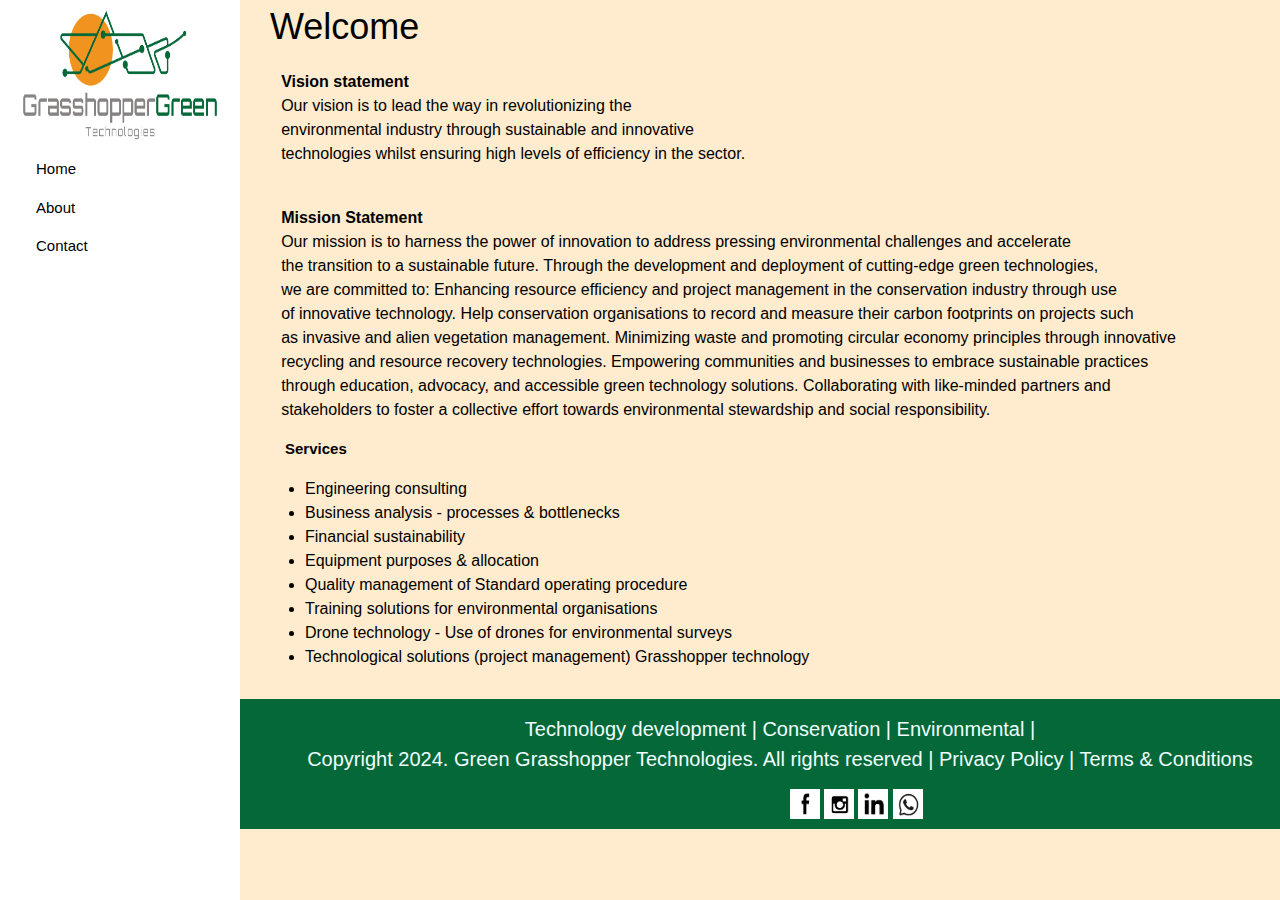
<file: GrassHopper Web App Assessment/index.html>
<!DOCTYPE html>
<html>

<head>
    <title>Home</title>
    <meta charset="utf.8">
    <meta name="viewport" content="width=device-width, initial-scale=1.0">
    <link href="styles.css" rel="stylesheet" type="text/css">
    <link rel="stylesheet" href="wave.css">
    <link rel="stylesheet" href="https://www.w3schools.com/w3css/4/w3.css">
    <!--<link rel="stylesheet" href="w3style.css">-->

</head>

<body>
    <div>

        <!--This is a side navigation bar-->
        <div class="w3-sidebar w3-bar-block" style="width: 240px; margin-inline-start: 0px;">
            <img src="Images/transp_primary.png" class="imgLogo" style="margin-left: 20px;"></img>
            <a href="index.html" class="w3-bar-item w3-button" style="text-align: left; margin-left: 20px;">Home</a>
            <a href="about.html" class="w3-bar-item w3-button" style="text-align: left; margin-left: 20px;">About</a>
            <a href="contacts.html" class="w3-bar-item w3-button" style="text-align: left; margin-left: 20px;">Contact</a>
        </div>

        <!-- <div class="w3-bar-block" style="margin-left: 280px;">
            <a class="active" href="index.html">Home</a>
            <a href="contacts.html">Contact</a>
            <a href="about.html">About</a>
        </div>
        -->

        <!--This is information on the company-->
        <div class="divHome">
            <h1 style="margin-top: 0px;">Welcome</h1>

            <pre class="preHome">
                <b>Vision statement</b>
                Our vision is to lead the way in revolutionizing the 
                environmental industry through sustainable and innovative 
                technologies whilst ensuring high levels of efficiency in the sector.</pre>
            <pre class="preHome"> 
                <b>Mission Statement</b>
                Our mission is to harness the power of innovation to address pressing environmental challenges and accelerate 
                the transition to a sustainable future. Through the development and deployment of cutting-edge green technologies,
                we are committed to: Enhancing resource efficiency and project management in the conservation industry through use 
                of innovative technology. Help conservation organisations to record and measure their carbon footprints on projects such
                as invasive and alien vegetation management. Minimizing waste and promoting circular economy principles through innovative
                recycling and resource recovery technologies. Empowering communities and businesses to embrace sustainable practices
                through education, advocacy, and accessible green technology solutions. Collaborating with like-minded partners and 
                stakeholders to foster a collective effort towards environmental stewardship and social responsibility.</pre>

            <div style="margin-left: 15px;">
                <b>Services</b>
                <ul style="margin-left: -20px; font-size: 16px; font-family:Arial, Helvetica, sans-serif;">
                    <li>Engineering consulting</li>
                    <li>Business analysis - processes & bottlenecks</li>
                    <li>Financial sustainability</li>
                    <li>Equipment purposes & allocation</li>
                    <li>Quality management of Standard operating procedure</li>
                    <li>Training solutions for environmental organisations</li>
                    <li>Drone technology - Use of drones for environmental surveys</li>
                    <li>Technological solutions (project management) Grasshopper technology</li>
                </ul>
            </div>

        </div>

        <!--This is for the footer of the website-->
        <div id=" page-container ">
            <div id="content-wrap ">
                <div class="footBander " style="margin-left: 240px; bottom: -5px;">
                    <footer>
                        <p class="pFoot" style="margin-top: 15px;">
                            Technology development | Conservation | Environmental |
                            <br> Copyright 2024. Green Grasshopper Technologies. All rights reserved | Privacy Policy | Terms & Conditions
                        </p>

                        <div class="divFooter " style="margin-left: 550px;">
                            <a class="active " href="https://web.facebook.com/?_rdc=1&_rdr "><img src="Images/facebook.png " class="img" style="margin-Top: 90px;"></a>
                            <a href="https://www.instagram.com/ "><img src="Images/insta.png " class="img" style="margin-Top: 90px;"></a>
                            <a href="https://www.linkedin.com/company/grasshopper-green-technology/ "><img src="Images/linkedin.png " class="img" style="margin-Top: 90px;"></a>
                            <a href="https://web.whatsapp.com/ "><img src="Images/whatsapp.png " class="img" style="margin-Top: 90px;"></a>
                        </div>
                    </footer>
                </div>
            </div>
        </div>
        <!--
        <div class="divHome ">
            <h2>Highlight</h2>
            <p></p>
        </div>

        <div class="divFooter ">
            <footer>
                <p>Copyright 2024</p>
                <p><a href="mailto:hege@example.com ">hege@example.com</a></p>

                <div class="icon-bar ">
                    <a class="active " href="https://web.facebook.com/?_rdc=1&_rdr ">
                        <i> <img src="Images/faceLogo.jpg " class="img "> </img> </i>
                    </a>
                    <a href="https://www.instagram.com/ ">
                        <i> <img src="Images/instagramLogo.jpg " class="img "> </img> </i>
                    </a>
                    <a href="https://www.linkedin.com/company/grasshopper-green-technology/ ">
                        <i> <img src="Images/linkedin.jpg " class="img "> </img> </i>
                    </a>
                    <a href="https://web.whatsapp.com/ ">
                        <i><img src="Images/whatappLogo.jpg " class="img "> </img></i>
                    </a>
                </div>
            </footer>
        </div>-->

    </div>



    <!--   
        
         <div class="topnav ">
            <a class="active " href="index.html ">Home</a>
            <a href="contacts.html ">Contact</a>
            <a href="about.html ">About</a>
        </div>
        
        <div class="w3-Sidebar w3-black ">
        <a href="# " class="w3-bar-item w3-button ">Home</a>
        <a href="# " class="w3-bar-item w3-button ">Link 1</a>
        <a href="# " class="w3-bar-item w3-button ">Link 2</a>
        <a href="# " class="w3-bar-item w3-button ">Link 3</a>
    </div>
-->

    <!--<div class="grid-container ">
        <div class="grid-item ">1</div>
        <div class="grid-item ">2</div>
        <div class="grid-item ">3</div>
        <div class="grid-item ">4</div>
        <div class="grid-item ">5</div>
        <div class="grid-item ">6</div>
        <div class="grid-item ">7</div>
        <div class="grid-item ">8</div>
        <div class="grid-item ">9</div>
    </div>
-->
    <!--
    <h2>Welcome</h2>
    <p>Welcome message</p>

    <h2>Services at Grasshopper</h2>
    <p>Services</p>

    <h2>Key Highlights</h2>
    <p>Key Highlights</p>

    <footer>
        <p>Copyright 2024</p>
        <p><a href="mailto:hege@example.com ">hege@example.com</a></p>

        <div class="icon-bar ">
            <a class="active " href="https://web.facebook.com/?_rdc=1&_rdr ">
                <i> <img src="Images/faceLogo.jpg " class="img "> </img> </i>
            </a>
            <a href="https://www.instagram.com/ ">
                <i> <img src="Images/instagramLogo.jpg " class="img "> </img> </i>
            </a>
            <a href="https://www.linkedin.com/company/grasshopper-green-technology/ ">
                <i> <img src="Images/linkedin.jpg " class="img "> </img> </i>
            </a>
            <a href="https://web.whatsapp.com/ ">
                <i><img src="Images/whatappLogo.jpg " class="img "> </img></i>
            </a>
        </div>
    </footer>
    -->

</body>

</html>
</file>
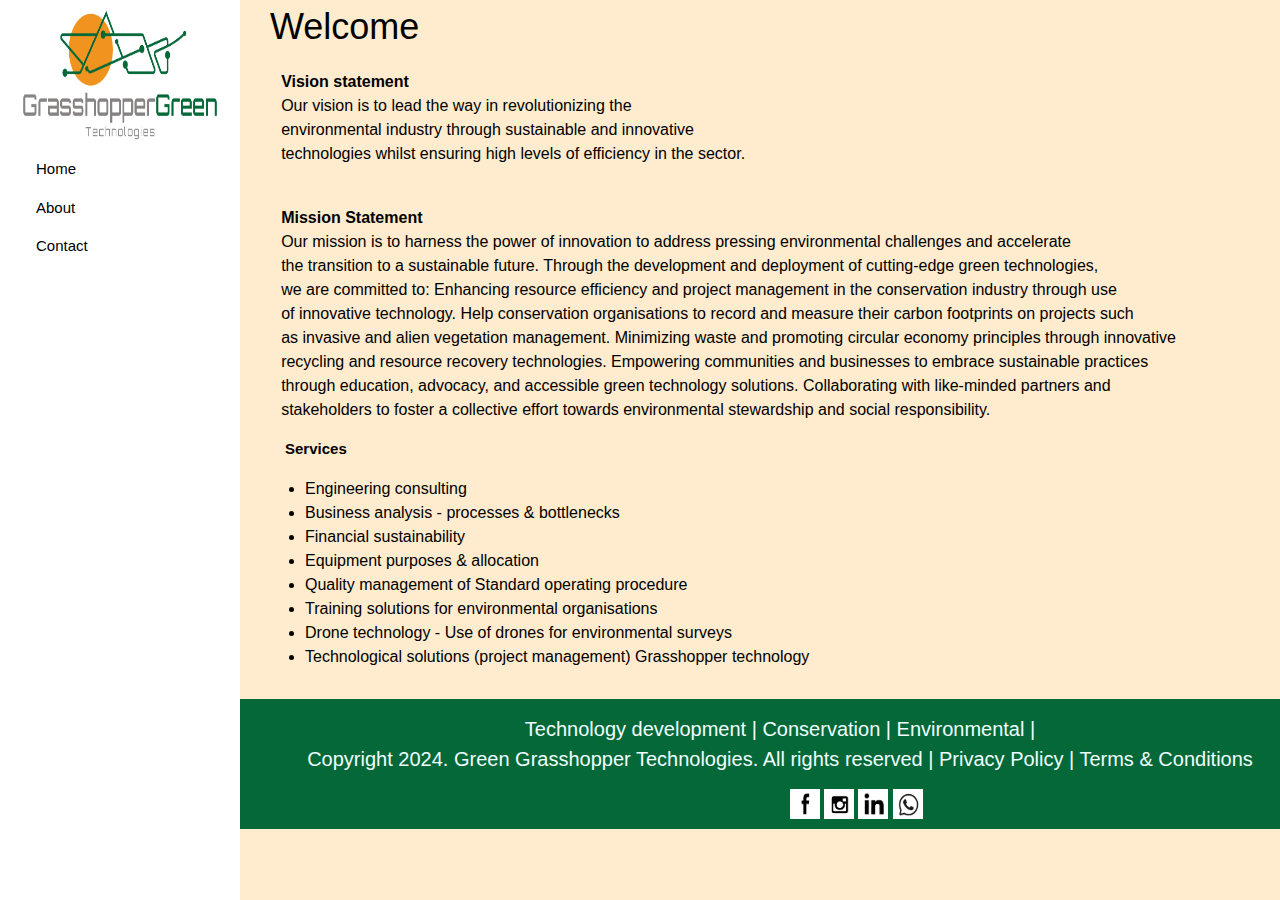
<file: GrassHopper Web App/index.html>
<!DOCTYPE html>
<html>

<head>
    <title>Home</title>
    <meta charset="utf.8">
    <meta name="viewport" content="width=device-width, initial-scale=1.0">
    <link href="styles.css" rel="stylesheet" type="text/css">
    <link rel="stylesheet" href="wave.css">
    <link rel="stylesheet" href="https://www.w3schools.com/w3css/4/w3.css">
    <!--<link rel="stylesheet" href="w3style.css">-->

</head>

<body>
    <div>

        <!--This is a side navigation bar-->
        <div class="w3-sidebar w3-bar-block" style="width: 240px; margin-inline-start: 0px;">
            <img src="Images/transp_primary.png" class="imgLogo" style="margin-left: 20px;"></img>
            <a href="index.html" class="w3-bar-item w3-button" style="text-align: left; margin-left: 20px;">Home</a>
            <a href="about.html" class="w3-bar-item w3-button" style="text-align: left; margin-left: 20px;">About</a>
            <a href="contacts.html" class="w3-bar-item w3-button" style="text-align: left; margin-left: 20px;">Contact</a>
        </div>

        <!--This is information on the company-->
        <div class="divHome">
            <h1 style="margin-top: 0px;">Welcome</h1>

            <pre class="preHome">
                <b>Vision statement</b>
                Our vision is to lead the way in revolutionizing the 
                environmental industry through sustainable and innovative 
                technologies whilst ensuring high levels of efficiency in the sector.</pre>
            <pre class="preHome"> 
                <b>Mission Statement</b>
                Our mission is to harness the power of innovation to address pressing environmental challenges and accelerate 
                the transition to a sustainable future. Through the development and deployment of cutting-edge green technologies,
                we are committed to: Enhancing resource efficiency and project management in the conservation industry through use 
                of innovative technology. Help conservation organisations to record and measure their carbon footprints on projects such
                as invasive and alien vegetation management. Minimizing waste and promoting circular economy principles through innovative
                recycling and resource recovery technologies. Empowering communities and businesses to embrace sustainable practices
                through education, advocacy, and accessible green technology solutions. Collaborating with like-minded partners and 
                stakeholders to foster a collective effort towards environmental stewardship and social responsibility.</pre>

            <div style="margin-left: 15px;">
                <b>Services</b>
                <ul style="margin-left: -20px; font-size: 16px; font-family:Arial, Helvetica, sans-serif;">
                    <li>Engineering consulting</li>
                    <li>Business analysis - processes & bottlenecks</li>
                    <li>Financial sustainability</li>
                    <li>Equipment purposes & allocation</li>
                    <li>Quality management of Standard operating procedure</li>
                    <li>Training solutions for environmental organisations</li>
                    <li>Drone technology - Use of drones for environmental surveys</li>
                    <li>Technological solutions (project management) Grasshopper technology</li>
                </ul>
            </div>

        </div>

        <!--This is for the footer of the website-->
        <div id=" page-container ">
            <div id="content-wrap ">
                <div class="footBander " style="margin-left: 240px; bottom: -5px;">
                    <footer>
                        <p class="pFoot" style="margin-top: 15px;">
                            Technology development | Conservation | Environmental |
                            <br> Copyright 2024. Green Grasshopper Technologies. All rights reserved | Privacy Policy | Terms & Conditions
                        </p>

                        <div class="divFooter " style="margin-left: 550px;">
                            <a class="active " href="https://web.facebook.com/?_rdc=1&_rdr "><img src="Images/facebook.png " class="img" style="margin-Top: 90px;"></a>
                            <a href="https://www.instagram.com/ "><img src="Images/insta.png " class="img" style="margin-Top: 90px;"></a>
                            <a href="https://www.linkedin.com/company/grasshopper-green-technology/ "><img src="Images/linkedin.png " class="img" style="margin-Top: 90px;"></a>
                            <a href="https://web.whatsapp.com/ "><img src="Images/whatsapp.png " class="img" style="margin-Top: 90px;"></a>
                        </div>
                    </footer>
                </div>
            </div>
        </div>
    </div>
</body>

</html>
</file>
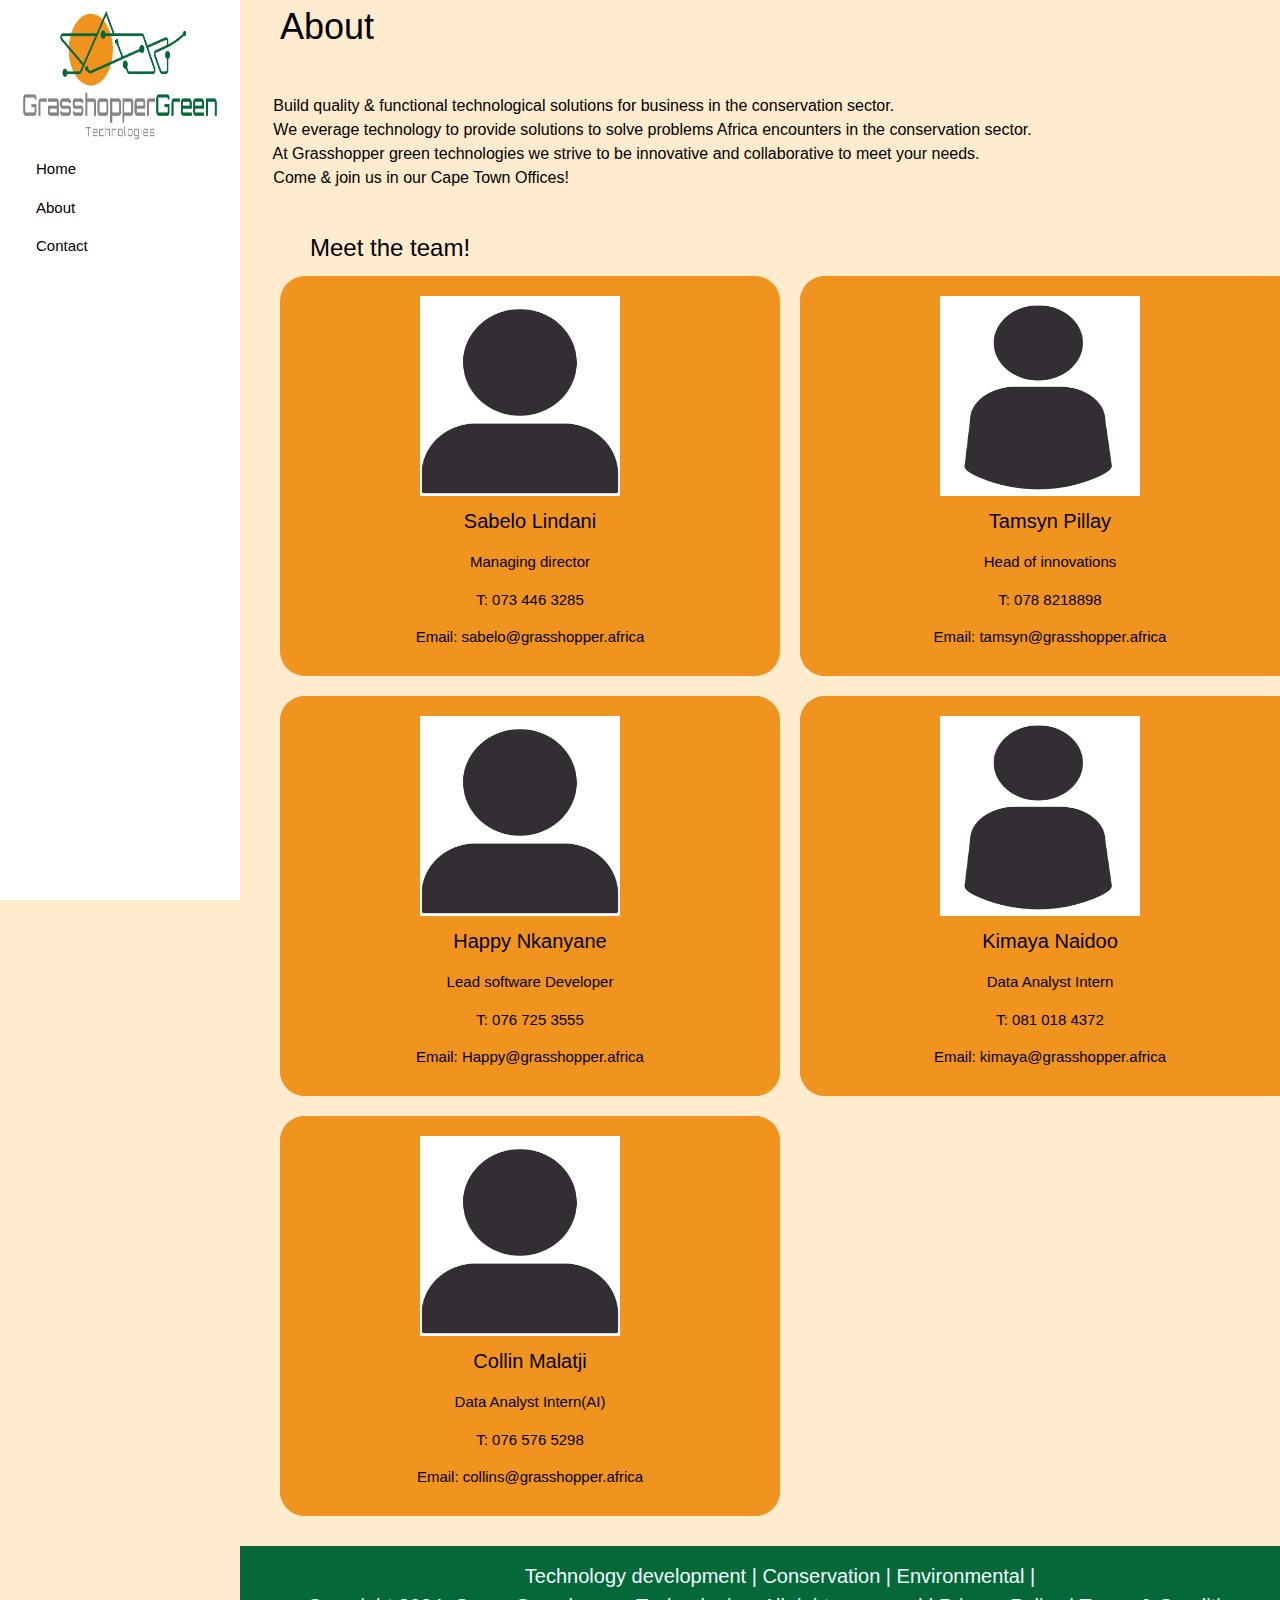
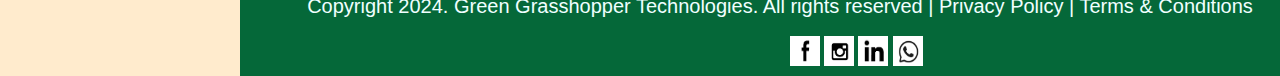
<file: GrassHopper Web App Assessment/about.html>
<!DOCTYPE html>
<html>

<head>
    <title>About</title>
    <meta charset="utf.8">
    <meta name="viewport" content="width=device-width, initial-scale=1.0">
    <link href="styles.css" rel="stylesheet" type="text/css">
    <link rel="stylesheet" href="wave.css">
    <link rel="stylesheet" href="https://www.w3schools.com/w3css/4/w3.css">
</head>

<body>
    <!--
    <div class="topnav">
        <a class="active" href="index.html">Home</a>
        <a href="contacts.html">Contact</a>
        <a href="about.html">About</a>
    </div>
    -->
    <!--This is a side navigation bar-->
    <div class="w3-sidebar w3-bar-block" style="width: 240px; margin-inline-start: 0px;">
        <img src="Images/transp_primary.png" class="imgLogo" style="margin-left: 20px;"></img>
        <a href="index.html" class="w3-bar-item w3-button" style="text-align: left; margin-left: 20px;">Home</a>
        <a href="about.html" class="w3-bar-item w3-button" style="text-align: left; margin-left: 20px;">About</a>
        <a href="contacts.html" class="w3-bar-item w3-button" style="text-align: left; margin-left: 20px;">Contact</a>
    </div>

    <div style="margin-inline-start: 280px;">
        <h1 style="margin-top: 0px; margin-right: 300px;">About</h1>
        <pre class="preHome" style="font-size: 16px;">             
            Build quality & functional technological solutions for business in the conservation sector.          
            We everage technology to provide solutions to solve problems Africa encounters in the conservation sector.
            At Grasshopper green technologies we strive to be innovative and collaborative to meet your needs.
            Come & join us in our Cape Town Offices!
        </pre>

        <h3 style="margin-left: 30px;">Meet the team!</h3>

        <div class="grid-container">
            <div class="divGridTeamMember">
                <img src="Images/male.png" class="imgTeam"></img>
                <h4 class="h4Team ">Sabelo Lindani</h4>
                <p class="pTeamBio">Managing director</p>
                <p class="pTeamBio"> T: 073 446 3285 </p>
                <p class="pTeamBio">Email: sabelo@grasshopper.africa </p>
            </div>

            <div class="divGridTeamMember">
                <div class="divGridTeamMember">
                    <img src="Images/female.png" class="imgTeam"></img>
                    <h4 class="h4Team ">Tamsyn Pillay</h4>
                    <p class="pTeamBio">Head of innovations</p>
                    <p class="pTeamBio"> T: 078 8218898 </p>
                    <p class="pTeamBio">Email: tamsyn@grasshopper.africa</p>
                </div>
            </div>

            <div class="divGridTeamMember">
                <div class="divGridTeamMember">
                    <img src="Images/male.png" class="imgTeam"></img>
                    <h4 class="h4Team ">Happy Nkanyane</h4>
                    <p class="pTeamBio">Lead software Developer</p>
                    <p class="pTeamBio"> T: 076 725 3555 </p>
                    <p class="pTeamBio">Email: Happy@grasshopper.africa </p>
                </div>
            </div>

            <div class="divGridTeamMember">
                <div class="divGridTeamMember">
                    <img src="Images/female.png" class="imgTeam"></img>
                    <h4 class="h4Team ">Kimaya Naidoo</h4>
                    <p class="pTeamBio">Data Analyst Intern</p>
                    <p class="pTeamBio"> T: 081 018 4372 </p>
                    <p class="pTeamBio">Email: kimaya@grasshopper.africa </p>
                </div>
            </div>

            <div class="divGridTeamMember">
                <div class="divGridTeamMember">
                    <img src="Images/male.png" class="imgTeam"></img>
                    <h4 class="h4Team ">Collin Malatji</h4>
                    <p class="pTeamBio">Data Analyst Intern(AI)</p>
                    <p class="pTeamBio"> T: 076 576 5298</p>
                    <p class="pTeamBio">Email: collins@grasshopper.africa </p>
                </div>
            </div>
        </div>


        <!--<div class="container text-center">
            <div class="row align-items-center">
                <div class="col-md-4 mx-auto">
                    1 of three columns
                </div>
                <div class="col-md-8 mx-auto">
                    2 of three columns
                </div>
                <div class="col-md-12 mx-auto">
                    3 of three columns
                </div>
            </div>
        </div>-->


        <!--<h3>Team memeber 1</h3>
        <p>Team bio 1</p>
        <div class="row">
            <div class="column" style="background-color:#aaa;">
                <h2>Column 1</h2>
                <p>Some text..</p>
            </div>
            <div class="column" style="background-color:#bbb;">
                <h2>Column 2</h2>
                <p>Some text..</p>
            </div>
        </div>

        <div class="row">
            <div class="column" style="background-color:#ccc;">
                <h2>Column 3</h2>
                <p>Some text..</p>
            </div>
            <div class="column" style="background-color:#ddd;">
                <h2>Column 4</h2>
                <p>Some text..</p>
            </div>
        </div>

        <h3>Team memeber 2</h3>
        <p>Team bio 2</p>

        <h3>Team memeber 3</h3>
        <p>Team bio 3</p>
    -->

    </div>


    <!--This is for the footer of the website-->
    <div id=" page-container ">
        <div id="content-wrap ">
            <div class="footBander " style="margin-left: 240px; ">
                <footer>
                    <p class="pFoot" style="margin-top: 15px;">
                        Technology development | Conservation | Environmental |
                        <br> Copyright 2024. Green Grasshopper Technologies. All rights reserved | Privacy Policy | Terms & Conditions
                    </p>

                    <div class="divFooter " style="margin-left: 550px;">
                        <a class="active " href="https://web.facebook.com/?_rdc=1&_rdr "><img src="Images/facebook.png " class="img" style="margin-Top: 90px;"></a>
                        <a href="https://www.instagram.com/ "><img src="Images/insta.png " class="img" style="margin-Top: 90px;"></a>
                        <a href="https://www.linkedin.com/company/grasshopper-green-technology/ "><img src="Images/linkedin.png " class="img" style="margin-Top: 90px;"></a>
                        <a href="https://web.whatsapp.com/ "><img src="Images/whatsapp.png " class="img" style="margin-Top: 90px;"></a>
                    </div>
                </footer>
            </div>
        </div>
    </div>

</body>

</html>
</file>
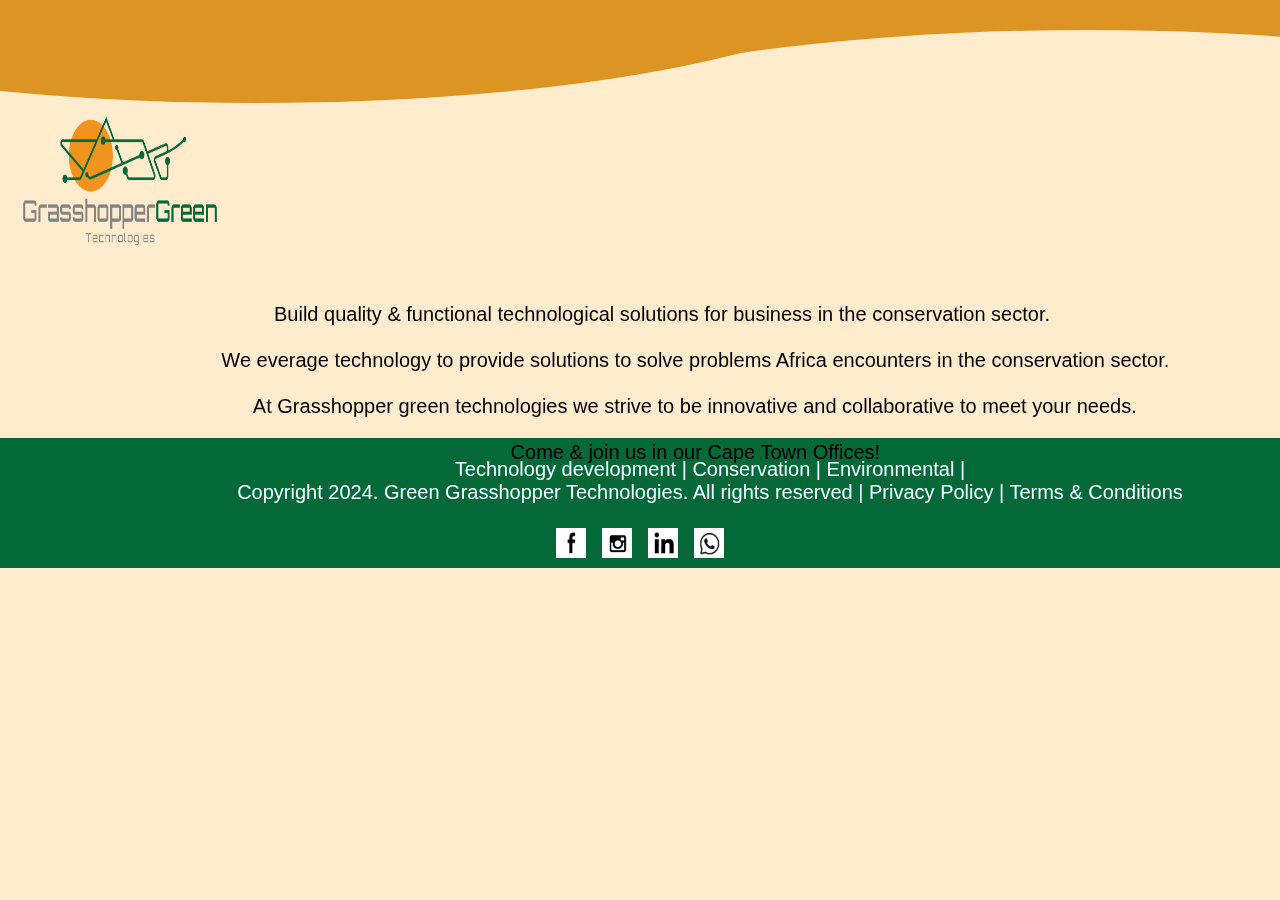
<file: GrassHopper Web App Assessment/launch.html>
<!DOCTYPE html>
<html>

<head>
    <title>Grasshopper Green Technologies</title>
    <meta charset="utf.8">
    <meta name="viewport" content="width=device-width, initial-scale=1.0">
    <link rel="stylesheet" href="wave.css">
    <link rel="stylesheet" href="styles.css">
</head>

<body class="bodyLaunch">
    <div id="waves"></div>
    <br><br>
    <img src="Images/transp_primary.png" class="imgLogo" style="margin-left: 20px;" onclick=" window.open('index.html');">
    <a class="active " href="index.html "></a>
    </img>

    <!--https://stackoverflow.com/questions/3139811/how-to-link-an-image-and-target-a-new-window-->

    <div class="main ">
        <pre class="parapre">             
            Build quality & functional technological solutions for business in the conservation sector.            
            
            We everage technology to provide solutions to solve problems Africa encounters in the conservation sector.
            
            At Grasshopper green technologies we strive to be innovative and collaborative to meet your needs.
            
            Come & join us in our Cape Town Offices!
        </pre>
        <br>
        <br>

        <div id="page-container ">
            <div id="content-wrap ">
                <div class="footBander ">
                    <footer>
                        <p class="pFoot" style="margin-left: 70px;">
                            Technology development | Conservation | Environmental |
                            <br> Copyright 2024. Green Grasshopper Technologies. All rights reserved | Privacy Policy | Terms & Conditions
                        </p>
                        <div class="divFooter">
                            <a class="active " href="https://web.facebook.com/?_rdc=1&_rdr "><img src="Images/facebook.png " class="img " style="margin-Top: 90px;"></a>
                            <a href="https://www.instagram.com/ "><img src="Images/insta.png" class="img " style="margin-Top: 90px;"></a>
                            <a href="https://www.linkedin.com/company/grasshopper-green-technology/ "><img src="Images/linkedin.png " style="margin-Top: 90px;" class="img "></a>
                            <a href="https://web.whatsapp.com/ "><img src="Images/whatsapp.png " class="img " style="margin-Top: 90px;"></a>
                        </div>
                    </footer>
                </div>
            </div>
        </div>
    </div>



</body>

</html>
<!--https://www.tutorialspoint.com/how-to-create-wave-image-for-a-background-using-html-and-css-->
</file>
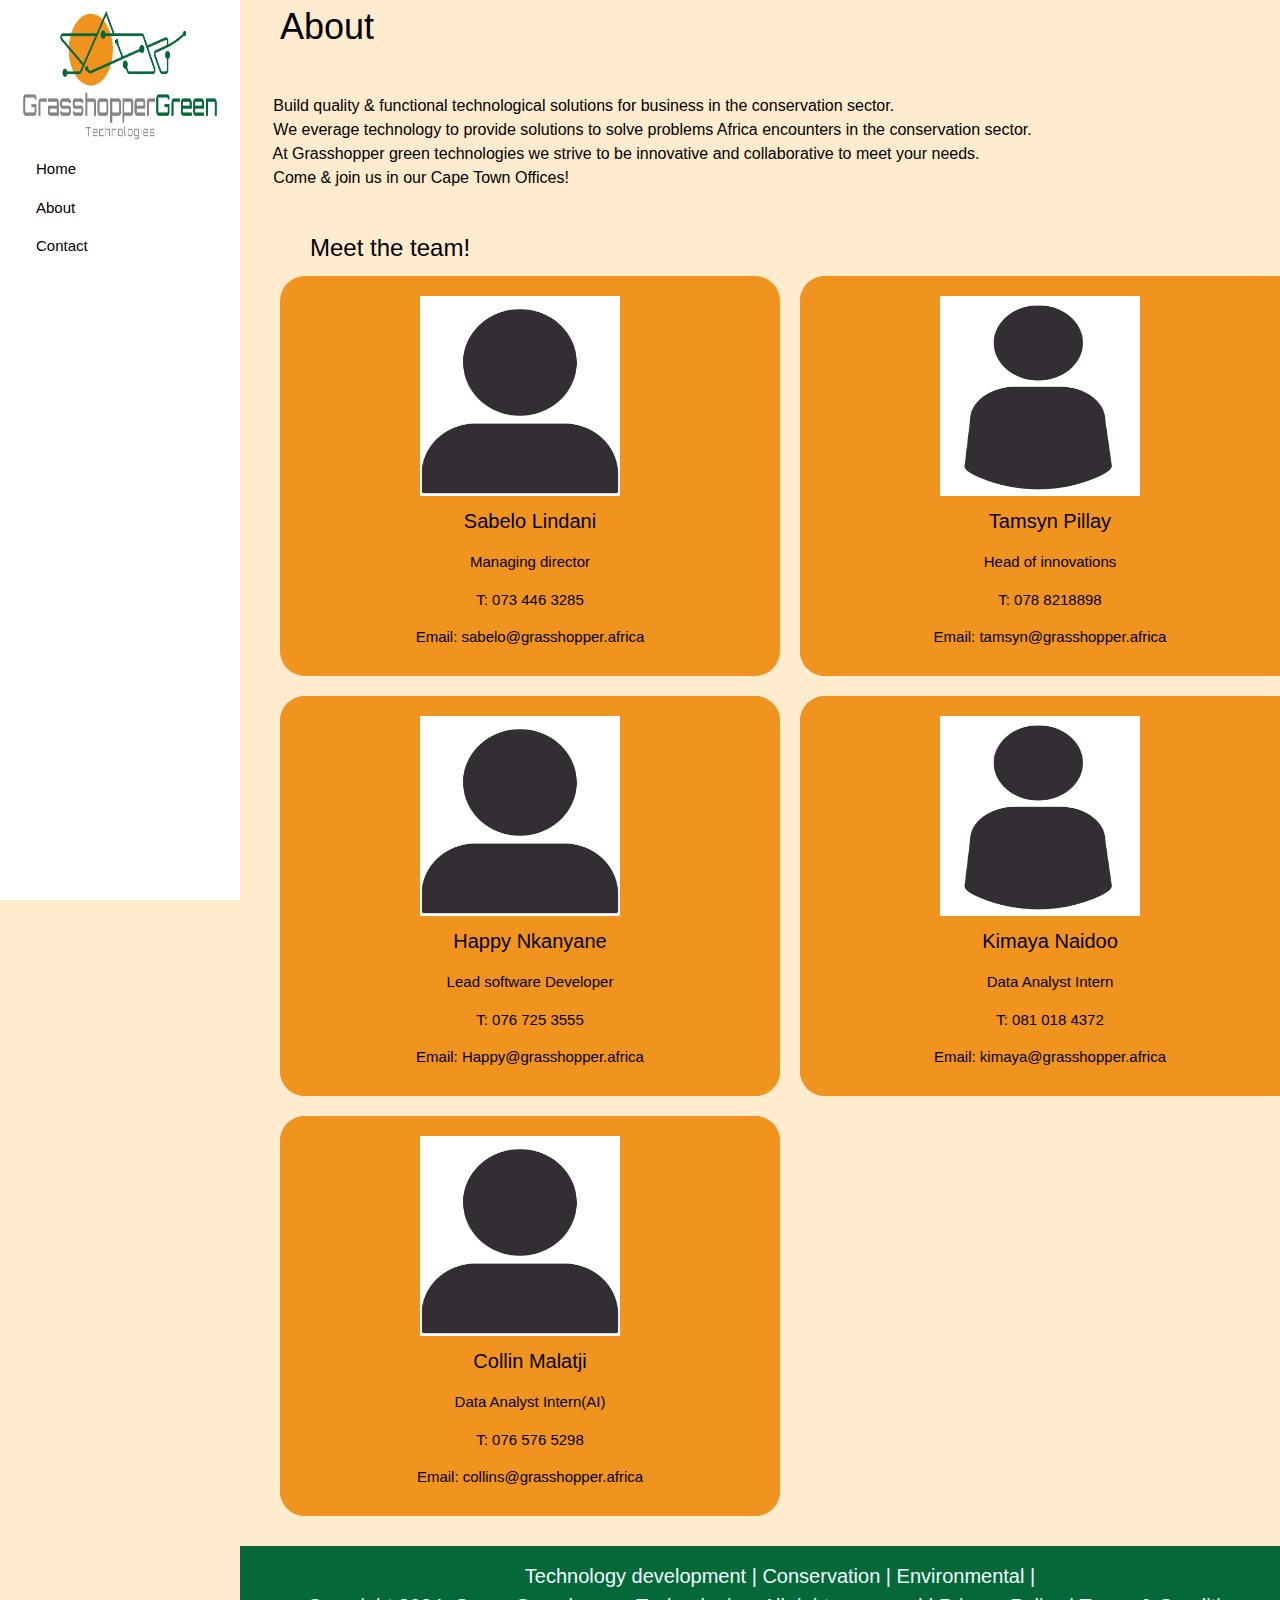
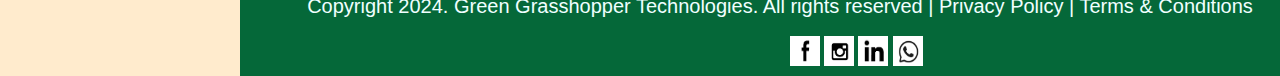
<file: GrassHopper Web App/about.html>
<!DOCTYPE html>
<html>

<head>
    <title>About</title>
    <meta charset="utf.8">
    <meta name="viewport" content="width=device-width, initial-scale=1.0">
    <link href="styles.css" rel="stylesheet" type="text/css">
    <link rel="stylesheet" href="wave.css">
    <link rel="stylesheet" href="https://www.w3schools.com/w3css/4/w3.css">
</head>

<body>
    <!--This is a side navigation bar-->
    <div class="w3-sidebar w3-bar-block" style="width: 240px; margin-inline-start: 0px;">
        <img src="Images/transp_primary.png" class="imgLogo" style="margin-left: 20px;"></img>
        <a href="index.html" class="w3-bar-item w3-button" style="text-align: left; margin-left: 20px;">Home</a>
        <a href="about.html" class="w3-bar-item w3-button" style="text-align: left; margin-left: 20px;">About</a>
        <a href="contacts.html" class="w3-bar-item w3-button" style="text-align: left; margin-left: 20px;">Contact</a>
    </div>

    <div style="margin-inline-start: 280px;">
        <h1 style="margin-top: 0px; margin-right: 300px;">About</h1>
        <pre class="preHome" style="font-size: 16px;">             
            Build quality & functional technological solutions for business in the conservation sector.          
            We everage technology to provide solutions to solve problems Africa encounters in the conservation sector.
            At Grasshopper green technologies we strive to be innovative and collaborative to meet your needs.
            Come & join us in our Cape Town Offices!
        </pre>

        <h3 style="margin-left: 30px;">Meet the team!</h3>

        <div class="grid-container">
            <div class="divGridTeamMember">
                <img src="Images/male.png" class="imgTeam"></img>
                <h4 class="h4Team ">Sabelo Lindani</h4>
                <p class="pTeamBio">Managing director</p>
                <p class="pTeamBio"> T: 073 446 3285 </p>
                <p class="pTeamBio">Email: sabelo@grasshopper.africa </p>
            </div>

            <div class="divGridTeamMember">
                <div class="divGridTeamMember">
                    <img src="Images/female.png" class="imgTeam"></img>
                    <h4 class="h4Team ">Tamsyn Pillay</h4>
                    <p class="pTeamBio">Head of innovations</p>
                    <p class="pTeamBio"> T: 078 8218898 </p>
                    <p class="pTeamBio">Email: tamsyn@grasshopper.africa</p>
                </div>
            </div>

            <div class="divGridTeamMember">
                <div class="divGridTeamMember">
                    <img src="Images/male.png" class="imgTeam"></img>
                    <h4 class="h4Team ">Happy Nkanyane</h4>
                    <p class="pTeamBio">Lead software Developer</p>
                    <p class="pTeamBio"> T: 076 725 3555 </p>
                    <p class="pTeamBio">Email: Happy@grasshopper.africa </p>
                </div>
            </div>

            <div class="divGridTeamMember">
                <div class="divGridTeamMember">
                    <img src="Images/female.png" class="imgTeam"></img>
                    <h4 class="h4Team ">Kimaya Naidoo</h4>
                    <p class="pTeamBio">Data Analyst Intern</p>
                    <p class="pTeamBio"> T: 081 018 4372 </p>
                    <p class="pTeamBio">Email: kimaya@grasshopper.africa </p>
                </div>
            </div>

            <div class="divGridTeamMember">
                <div class="divGridTeamMember">
                    <img src="Images/male.png" class="imgTeam"></img>
                    <h4 class="h4Team ">Collin Malatji</h4>
                    <p class="pTeamBio">Data Analyst Intern(AI)</p>
                    <p class="pTeamBio"> T: 076 576 5298</p>
                    <p class="pTeamBio">Email: collins@grasshopper.africa </p>
                </div>
            </div>
        </div>
    </div>

    <div id=" page-container ">
        <div id="content-wrap ">
            <div class="footBander " style="margin-left: 240px; ">
                <footer>
                    <p class="pFoot" style="margin-top: 15px;">
                        Technology development | Conservation | Environmental |
                        <br> Copyright 2024. Green Grasshopper Technologies. All rights reserved | Privacy Policy | Terms & Conditions
                    </p>

                    <div class="divFooter " style="margin-left: 550px;">
                        <a class="active " href="https://web.facebook.com/?_rdc=1&_rdr "><img src="Images/facebook.png " class="img" style="margin-Top: 90px;"></a>
                        <a href="https://www.instagram.com/ "><img src="Images/insta.png " class="img" style="margin-Top: 90px;"></a>
                        <a href="https://www.linkedin.com/company/grasshopper-green-technology/ "><img src="Images/linkedin.png " class="img" style="margin-Top: 90px;"></a>
                        <a href="https://web.whatsapp.com/ "><img src="Images/whatsapp.png " class="img" style="margin-Top: 90px;"></a>
                    </div>
                </footer>
            </div>
        </div>
    </div>

</body>

</html>
</file>
<file: GrassHopper Web App Assessment/styles.css>
/*Icon image format for the footer icons*/
    
    .img {
        width: 30px;
        height: 30px;
        margin-bottom: -20px;
    }
    /*Style for the GGT logo*/
    
    .imgLogo {
        width: 200px;
        height: 150px;
    }
    
    h1 {
        font-family: Rubik, Helvetica, Arial, Lucida, sans-serif;
        font-size: 24px;
        font-weight: 500;
    }
    
    body {
        background: blanchedalmond;
    }
    
    .divHeader {
        background-color: blanchedalmond;
    }
    /*format of the grid for team members display*/
    
    .grid-container {
        display: grid;
        grid-template-columns: 500px 1000px;
        grid-template-rows: 400px;
        row-gap: 20px;
        column-gap: 20px;
    }
    
    .w3-barBlock {
        width: fit-content;
    }
    /*Style for footer*/
    
    .divFooter {
        color: #DC9424;
        align-items: center;
    }
    
    .divHome {
        margin-left: 270px;
    }
    /*Footer styling*/
    
    #page-container {
        position: relative;
        min-height: 100vh;
    }
    
    #content-wrap {
        padding-bottom: 2.5rem;
        /* Footer height */
    }
    
    #footer {
        position: absolute;
        width: 100%;
        height: 2.5rem;
        /* Footer height */
    }
    
    .pHeading {
        font-weight: 200;
        font-size: 10px;
        font-family: 'Segoe UI';
    }
    
    .pFoot {
        position: absolute;
        width: 100%;
        text-align: center;
        margin-left: -100px;
        font-family: Rubik, Helvetica, Arial, Lucida, sans-serif;
        font-size: 20px;
        font-weight: 200;
        color: azure;
    }
    
    .footBander {
        margin-top: 30px;
        /*background-color: green;*/
        /*background: #DC9424;*/
        /*margin-bottom: auto;*/
        background-color: #056839;
        height: 130px;
    }
    
    .para {
        margin-left: 150px;
        position: absolute;
        width: 80%;
        text-align: center;
        font-family: Rubik, Helvetica, Arial, Lucida, sans-serif;
        font-size: 20px;
        font-weight: 200;
        color: black;
    }
    
    .parapre {
        margin-left: 150px;
        position: absolute;
        width: 80%;
        text-align: center;
        font-family: Rubik, Helvetica, Arial, Lucida, sans-serif;
        font-size: 20px;
        font-weight: 200;
        color: black;
    }
    
    .preHome {
        margin-left: -60px;
        font-size: 16px;
        font-family: Arial, Helvetica, sans-serif
    }
    
    .divGridTeamMember {
        /* background-color: #FFB344;*/
        /*background-color: #056839;*/
        background-color: #F1931F;
        height: 400px;
        width: 500px;
        border: round;
        border-radius: 25px;
    }
    
    .imgTeam {
        height: 200px;
        width: 200px;
        margin-left: 140px;
        margin-top: 20px;
    }
    
    .h4Team {
        text-align: center;
        color: black;
    }
    
    .pTeamBio {
        text-align: center;
        color: black;
    }
    
    .imgContact {
        height: 30px;
        width: 30px;
    }
    
    .pContact {
        text-align: center;
        text-size-adjust: 50px;
        font-family: Arial, Helvetica, sans-serif;
        color: black;
        font-weight: 150px;
    }
    
    .divTable {
        /*background-color: #056839;*/
        background-color: #F1931F;
        width: 300px;
        height: 190px;
        border-radius: 25px;
        text-align: center;
    }
</file>
<file: GrassHopper Web App Assessment/wave.css>
.bodyLaunch {
    overflow: hidden;
    margin: 0;
    padding: 0;
    /*background-color: #D8EEEB;*/
    background-color: blanchedalmond;
}

#waves {
    position: relative;
    height: 70px;
    width: 100%;
    /*background: green;*/
    background: #DC9424;
    transform: scale(1, 1);
    z-index: 1;
}

#waves:before {
    content: "";
    position: absolute;
    border-radius: 100%;
    width: 100%;
    height: 18rem;
    /*background-color: #D8EEEB;*/
    background-color: blanchedalmond;
    right: -35%;
    top: 30px;
}

#waves:after {
    content: "";
    position: absolute;
    border-radius: 100%;
    width: 100%;
    height: 18rem;
    /* background-color: green;*/
    background: #DC9424;
    left: -30%;
    top: -185px;
}

.main {
    z-index: 999;
    position: fixed;
    width: 100%;
    height: 100vh;
    text-align: center;
    color: green;
    font-weight: 500;
    font-size: 5vw;
    font-family: 'Segoe UI';
    top: 1;
}
</file>
<file: GrassHopper Web App/styles.css>
/*Icon image format for the footer icons*/
    
    .img {
        width: 30px;
        height: 30px;
        margin-bottom: -20px;
    }
    /*Style for the GGT logo*/
    
    .imgLogo {
        width: 200px;
        height: 150px;
    }
    
    h1 {
        font-family: Rubik, Helvetica, Arial, Lucida, sans-serif;
        font-size: 24px;
        font-weight: 500;
    }
    
    body {
        background: blanchedalmond;
    }
    
    .divHeader {
        background-color: blanchedalmond;
    }
    /*format of the grid for team members display*/
    
    .grid-container {
        display: grid;
        grid-template-columns: 500px 1000px;
        grid-template-rows: 400px;
        row-gap: 20px;
        column-gap: 20px;
    }
    
    .w3-barBlock {
        width: fit-content;
    }
    /*Style for footer*/
    
    .divFooter {
        color: #DC9424;
        align-items: center;
    }
    
    .divHome {
        margin-left: 270px;
    }
    /*Footer styling*/
    
    #page-container {
        position: relative;
        min-height: 100vh;
    }
    
    #content-wrap {
        padding-bottom: 2.5rem;
        /* Footer height */
    }
    
    #footer {
        position: absolute;
        width: 100%;
        height: 2.5rem;
    }
    
    .pHeading {
        font-weight: 200;
        font-size: 10px;
        font-family: 'Segoe UI';
    }
    
    .pFoot {
        position: absolute;
        width: 100%;
        text-align: center;
        margin-left: -100px;
        font-family: Rubik, Helvetica, Arial, Lucida, sans-serif;
        font-size: 20px;
        font-weight: 200;
        color: azure;
    }
    
    .footBander {
        margin-top: 30px;
        background-color: #056839;
        height: 130px;
    }
    
    .para {
        margin-left: 150px;
        position: absolute;
        width: 80%;
        text-align: center;
        font-family: Rubik, Helvetica, Arial, Lucida, sans-serif;
        font-size: 20px;
        font-weight: 200;
        color: black;
    }
    
    .parapre {
        margin-left: 150px;
        position: absolute;
        width: 80%;
        text-align: center;
        font-family: Rubik, Helvetica, Arial, Lucida, sans-serif;
        font-size: 20px;
        font-weight: 200;
        color: black;
    }
    
    .preHome {
        margin-left: -60px;
        font-size: 16px;
        font-family: Arial, Helvetica, sans-serif
    }
    
    .divGridTeamMember {
        background-color: #F1931F;
        height: 400px;
        width: 500px;
        border: round;
        border-radius: 25px;
    }
    
    .imgTeam {
        height: 200px;
        width: 200px;
        margin-left: 140px;
        margin-top: 20px;
    }
    
    .h4Team {
        text-align: center;
        color: black;
    }
    
    .pTeamBio {
        text-align: center;
        color: black;
    }
    
    .imgContact {
        height: 30px;
        width: 30px;
    }
    
    .pContact {
        text-align: center;
        text-size-adjust: 50px;
        font-family: Arial, Helvetica, sans-serif;
        color: black;
        font-weight: 150px;
    }
    
    .divTable {
        background-color: #F1931F;
        width: 300px;
        height: 190px;
        border-radius: 25px;
        text-align: center;
    }
</file>
<file: GrassHopper Web App/wave.css>
.bodyLaunch {
    overflow: hidden;
    margin: 0;
    padding: 0;
    /*background-color: #D8EEEB;*/
    background-color: blanchedalmond;
}

#waves {
    position: relative;
    height: 70px;
    width: 100%;
    /*background: green;*/
    background: #DC9424;
    transform: scale(1, 1);
    z-index: 1;
}

#waves:before {
    content: "";
    position: absolute;
    border-radius: 100%;
    width: 100%;
    height: 18rem;
    /*background-color: #D8EEEB;*/
    background-color: blanchedalmond;
    right: -35%;
    top: 30px;
}

#waves:after {
    content: "";
    position: absolute;
    border-radius: 100%;
    width: 100%;
    height: 18rem;
    /* background-color: green;*/
    background: #DC9424;
    left: -30%;
    top: -185px;
}

.main {
    z-index: 999;
    position: fixed;
    width: 100%;
    height: 100vh;
    text-align: center;
    color: green;
    font-weight: 500;
    font-size: 5vw;
    font-family: 'Segoe UI';
    top: 1;
}
</file>
<file: GrassHopper Web App Assessment/w3style.css>
/* W3.CSS 4.15 December 2020 by Jan Egil and Borge Refsnes */

html {
    box-sizing: border-box
}

*,
*:before,
*:after {
    box-sizing: inherit
}


/* Extract from normalize.css by Nicolas Gallagher and Jonathan Neal git.io/normalize */

html {
    -ms-text-size-adjust: 100%;
    -webkit-text-size-adjust: 100%
}

body {
    margin: 0
}

article,
aside,
details,
figcaption,
figure,
footer,
header,
main,
menu,
nav,
section {
    display: block
}

summary {
    display: list-item
}

audio,
canvas,
progress,
video {
    display: inline-block
}

progress {
    vertical-align: baseline
}

audio:not([controls]) {
    display: none;
    height: 0
}

[hidden],
template {
    display: none
}

a {
    background-color: transparent
}

a:active,
a:hover {
    outline-width: 0
}

abbr[title] {
    border-bottom: none;
    text-decoration: underline;
    text-decoration: underline dotted
}

b,
strong {
    font-weight: bolder
}

dfn {
    font-style: italic
}

mark {
    background: #ff0;
    color: #000
}

small {
    font-size: 80%
}

sub,
sup {
    font-size: 75%;
    line-height: 0;
    position: relative;
    vertical-align: baseline
}

sub {
    bottom: -0.25em
}

sup {
    top: -0.5em
}

figure {
    margin: 1em 40px
}

img {
    border-style: none
}

code,
kbd,
pre,
samp {
    font-family: monospace, monospace;
    font-size: 1em
}

hr {
    box-sizing: content-box;
    height: 0;
    overflow: visible
}

button,
input,
select,
textarea,
optgroup {
    font: inherit;
    margin: 0
}

optgroup {
    font-weight: bold
}

button,
input {
    overflow: visible
}

button,
select {
    text-transform: none
}

button,
[type=button],
[type=reset],
[type=submit] {
    -webkit-appearance: button
}

button::-moz-focus-inner,
[type=button]::-moz-focus-inner,
[type=reset]::-moz-focus-inner,
[type=submit]::-moz-focus-inner {
    border-style: none;
    padding: 0
}

button:-moz-focusring,
[type=button]:-moz-focusring,
[type=reset]:-moz-focusring,
[type=submit]:-moz-focusring {
    outline: 1px dotted ButtonText
}

fieldset {
    border: 1px solid #c0c0c0;
    margin: 0 2px;
    padding: .35em .625em .75em
}

legend {
    color: inherit;
    display: table;
    max-width: 100%;
    padding: 0;
    white-space: normal
}

textarea {
    overflow: auto
}

[type=checkbox],
[type=radio] {
    padding: 0
}

[type=number]::-webkit-inner-spin-button,
[type=number]::-webkit-outer-spin-button {
    height: auto
}

[type=search] {
    -webkit-appearance: textfield;
    outline-offset: -2px
}

[type=search]::-webkit-search-decoration {
    -webkit-appearance: none
}

::-webkit-file-upload-button {
    -webkit-appearance: button;
    font: inherit
}


/* End extract */

html,
body {
    font-family: Verdana, sans-serif;
    font-size: 15px;
    line-height: 1.5
}

html {
    overflow-x: hidden
}

h1 {
    font-size: 36px
}

h2 {
    font-size: 30px
}

h3 {
    font-size: 24px
}

h4 {
    font-size: 20px
}

h5 {
    font-size: 18px
}

h6 {
    font-size: 16px
}

.w3-serif {
    font-family: serif
}

.w3-sans-serif {
    font-family: sans-serif
}

.w3-cursive {
    font-family: cursive
}

.w3-monospace {
    font-family: monospace
}

h1,
h2,
h3,
h4,
h5,
h6 {
    font-family: "Segoe UI", Arial, sans-serif;
    font-weight: 400;
    margin: 10px 0
}

.w3-wide {
    letter-spacing: 4px
}

hr {
    border: 0;
    border-top: 1px solid #eee;
    margin: 20px 0
}

.w3-image {
    max-width: 100%;
    height: auto
}

img {
    vertical-align: middle
}

a {
    color: inherit
}

.w3-table,
.w3-table-all {
    border-collapse: collapse;
    border-spacing: 0;
    width: 100%;
    display: table
}

.w3-table-all {
    border: 1px solid #ccc
}

.w3-bordered tr,
.w3-table-all tr {
    border-bottom: 1px solid #ddd
}

.w3-striped tbody tr:nth-child(even) {
    background-color: #f1f1f1
}

.w3-table-all tr:nth-child(odd) {
    background-color: #fff
}

.w3-table-all tr:nth-child(even) {
    background-color: #f1f1f1
}

.w3-hoverable tbody tr:hover,
.w3-ul.w3-hoverable li:hover {
    background-color: #ccc
}

.w3-centered tr th,
.w3-centered tr td {
    text-align: center
}

.w3-table td,
.w3-table th,
.w3-table-all td,
.w3-table-all th {
    padding: 8px 8px;
    display: table-cell;
    text-align: left;
    vertical-align: top
}

.w3-table th:first-child,
.w3-table td:first-child,
.w3-table-all th:first-child,
.w3-table-all td:first-child {
    padding-left: 16px
}

.w3-btn,
.w3-button {
    border: none;
    display: inline-block;
    padding: 8px 16px;
    vertical-align: middle;
    overflow: hidden;
    text-decoration: none;
    color: inherit;
    background-color: inherit;
    text-align: center;
    cursor: pointer;
    white-space: nowrap
}

.w3-btn:hover {
    box-shadow: 0 8px 16px 0 rgba(0, 0, 0, 0.2), 0 6px 20px 0 rgba(0, 0, 0, 0.19)
}

.w3-btn,
.w3-button {
    -webkit-touch-callout: none;
    -webkit-user-select: none;
    -khtml-user-select: none;
    -moz-user-select: none;
    -ms-user-select: none;
    user-select: none
}

.w3-disabled,
.w3-btn:disabled,
.w3-button:disabled {
    cursor: not-allowed;
    opacity: 0.3
}

.w3-disabled *,
:disabled * {
    pointer-events: none
}

.w3-btn.w3-disabled:hover,
.w3-btn:disabled:hover {
    box-shadow: none
}

.w3-badge,
.w3-tag {
    background-color: #000;
    color: #fff;
    display: inline-block;
    padding-left: 8px;
    padding-right: 8px;
    text-align: center
}

.w3-badge {
    border-radius: 50%
}

.w3-ul {
    list-style-type: none;
    padding: 0;
    margin: 0
}

.w3-ul li {
    padding: 8px 16px;
    border-bottom: 1px solid #ddd
}

.w3-ul li:last-child {
    border-bottom: none
}

.w3-tooltip,
.w3-display-container {
    position: relative
}

.w3-tooltip .w3-text {
    display: none
}

.w3-tooltip:hover .w3-text {
    display: inline-block
}

.w3-ripple:active {
    opacity: 0.5
}

.w3-ripple {
    transition: opacity 0s
}

.w3-input {
    padding: 8px;
    display: block;
    border: none;
    border-bottom: 1px solid #ccc;
    width: 100%
}

.w3-select {
    padding: 9px 0;
    width: 100%;
    border: none;
    border-bottom: 1px solid #ccc
}

.w3-dropdown-click,
.w3-dropdown-hover {
    position: relative;
    display: inline-block;
    cursor: pointer
}

.w3-dropdown-hover:hover .w3-dropdown-content {
    display: block
}

.w3-dropdown-hover:first-child,
.w3-dropdown-click:hover {
    background-color: #ccc;
    color: #000
}

.w3-dropdown-hover:hover>.w3-button:first-child,
.w3-dropdown-click:hover>.w3-button:first-child {
    background-color: #ccc;
    color: #000
}

.w3-dropdown-content {
    cursor: auto;
    color: #000;
    background-color: #fff;
    display: none;
    position: absolute;
    min-width: 160px;
    margin: 0;
    padding: 0;
    z-index: 1
}

.w3-check,
.w3-radio {
    width: 24px;
    height: 24px;
    position: relative;
    top: 6px
}

.w3-sidebar {
    height: 100%;
    width: 200px;
    background-color: #fff;
    position: fixed!important;
    z-index: 1;
    overflow: auto
}

.w3-bar-block .w3-dropdown-hover,
.w3-bar-block .w3-dropdown-click {
    width: 100%
}

.w3-bar-block .w3-dropdown-hover .w3-dropdown-content,
.w3-bar-block .w3-dropdown-click .w3-dropdown-content {
    min-width: 100%
}

.w3-bar-block .w3-dropdown-hover .w3-button,
.w3-bar-block .w3-dropdown-click .w3-button {
    width: 100%;
    text-align: left;
    padding: 8px 16px
}

.w3-main,
#main {
    transition: margin-left .4s
}

.w3-modal {
    z-index: 3;
    display: none;
    padding-top: 100px;
    position: fixed;
    left: 0;
    top: 0;
    width: 100%;
    height: 100%;
    overflow: auto;
    background-color: rgb(0, 0, 0);
    background-color: rgba(0, 0, 0, 0.4)
}

.w3-modal-content {
    margin: auto;
    background-color: #fff;
    position: relative;
    padding: 0;
    outline: 0;
    width: 600px
}

.w3-bar {
    width: 100%;
    overflow: hidden
}

.w3-center .w3-bar {
    display: inline-block;
    width: auto
}

.w3-bar .w3-bar-item {
    padding: 8px 16px;
    float: left;
    width: auto;
    border: none;
    display: block;
    outline: 0
}

.w3-bar .w3-dropdown-hover,
.w3-bar .w3-dropdown-click {
    position: static;
    float: left
}

.w3-bar .w3-button {
    white-space: normal
}

.w3-bar-block .w3-bar-item {
    width: 100%;
    display: block;
    padding: 8px 16px;
    text-align: left;
    border: none;
    white-space: normal;
    float: none;
    outline: 0
}

.w3-bar-block.w3-center .w3-bar-item {
    text-align: center
}

.w3-block {
    display: block;
    width: 100%
}

.w3-responsive {
    display: block;
    overflow-x: auto
}

.w3-container:after,
.w3-container:before,
.w3-panel:after,
.w3-panel:before,
.w3-row:after,
.w3-row:before,
.w3-row-padding:after,
.w3-row-padding:before,
.w3-cell-row:before,
.w3-cell-row:after,
.w3-clear:after,
.w3-clear:before,
.w3-bar:before,
.w3-bar:after {
    content: "";
    display: table;
    clear: both
}

.w3-col,
.w3-half,
.w3-third,
.w3-twothird,
.w3-threequarter,
.w3-quarter {
    float: left;
    width: 100%
}

.w3-col.s1 {
    width: 8.33333%
}

.w3-col.s2 {
    width: 16.66666%
}

.w3-col.s3 {
    width: 24.99999%
}

.w3-col.s4 {
    width: 33.33333%
}

.w3-col.s5 {
    width: 41.66666%
}

.w3-col.s6 {
    width: 49.99999%
}

.w3-col.s7 {
    width: 58.33333%
}

.w3-col.s8 {
    width: 66.66666%
}

.w3-col.s9 {
    width: 74.99999%
}

.w3-col.s10 {
    width: 83.33333%
}

.w3-col.s11 {
    width: 91.66666%
}

.w3-col.s12 {
    width: 99.99999%
}

@media (min-width:601px) {
    .w3-col.m1 {
        width: 8.33333%
    }
    .w3-col.m2 {
        width: 16.66666%
    }
    .w3-col.m3,
    .w3-quarter {
        width: 24.99999%
    }
    .w3-col.m4,
    .w3-third {
        width: 33.33333%
    }
    .w3-col.m5 {
        width: 41.66666%
    }
    .w3-col.m6,
    .w3-half {
        width: 49.99999%
    }
    .w3-col.m7 {
        width: 58.33333%
    }
    .w3-col.m8,
    .w3-twothird {
        width: 66.66666%
    }
    .w3-col.m9,
    .w3-threequarter {
        width: 74.99999%
    }
    .w3-col.m10 {
        width: 83.33333%
    }
    .w3-col.m11 {
        width: 91.66666%
    }
    .w3-col.m12 {
        width: 99.99999%
    }
}

@media (min-width:993px) {
    .w3-col.l1 {
        width: 8.33333%
    }
    .w3-col.l2 {
        width: 16.66666%
    }
    .w3-col.l3 {
        width: 24.99999%
    }
    .w3-col.l4 {
        width: 33.33333%
    }
    .w3-col.l5 {
        width: 41.66666%
    }
    .w3-col.l6 {
        width: 49.99999%
    }
    .w3-col.l7 {
        width: 58.33333%
    }
    .w3-col.l8 {
        width: 66.66666%
    }
    .w3-col.l9 {
        width: 74.99999%
    }
    .w3-col.l10 {
        width: 83.33333%
    }
    .w3-col.l11 {
        width: 91.66666%
    }
    .w3-col.l12 {
        width: 99.99999%
    }
}

.w3-rest {
    overflow: hidden
}

.w3-stretch {
    margin-left: -16px;
    margin-right: -16px
}

.w3-content,
.w3-auto {
    margin-left: auto;
    margin-right: auto
}

.w3-content {
    max-width: 980px
}

.w3-auto {
    max-width: 1140px
}

.w3-cell-row {
    display: table;
    width: 100%
}

.w3-cell {
    display: table-cell
}

.w3-cell-top {
    vertical-align: top
}

.w3-cell-middle {
    vertical-align: middle
}

.w3-cell-bottom {
    vertical-align: bottom
}

.w3-hide {
    display: none!important
}

.w3-show-block,
.w3-show {
    display: block!important
}

.w3-show-inline-block {
    display: inline-block!important
}

@media (max-width:1205px) {
    .w3-auto {
        max-width: 95%
    }
}

@media (max-width:600px) {
    .w3-modal-content {
        margin: 0 10px;
        width: auto!important
    }
    .w3-modal {
        padding-top: 30px
    }
    .w3-dropdown-hover.w3-mobile .w3-dropdown-content,
    .w3-dropdown-click.w3-mobile .w3-dropdown-content {
        position: relative
    }
    .w3-hide-small {
        display: none!important
    }
    .w3-mobile {
        display: block;
        width: 100%!important
    }
    .w3-bar-item.w3-mobile,
    .w3-dropdown-hover.w3-mobile,
    .w3-dropdown-click.w3-mobile {
        text-align: center
    }
    .w3-dropdown-hover.w3-mobile,
    .w3-dropdown-hover.w3-mobile .w3-btn,
    .w3-dropdown-hover.w3-mobile .w3-button,
    .w3-dropdown-click.w3-mobile,
    .w3-dropdown-click.w3-mobile .w3-btn,
    .w3-dropdown-click.w3-mobile .w3-button {
        width: 100%
    }
}

@media (max-width:768px) {
    .w3-modal-content {
        width: 500px
    }
    .w3-modal {
        padding-top: 50px
    }
}

@media (min-width:993px) {
    .w3-modal-content {
        width: 900px
    }
    .w3-hide-large {
        display: none!important
    }
    .w3-sidebar.w3-collapse {
        display: block!important
    }
}

@media (max-width:992px) and (min-width:601px) {
    .w3-hide-medium {
        display: none!important
    }
}

@media (max-width:992px) {
    .w3-sidebar.w3-collapse {
        display: none
    }
    .w3-main {
        margin-left: 0!important;
        margin-right: 0!important
    }
    .w3-auto {
        max-width: 100%
    }
}

.w3-top,
.w3-bottom {
    position: fixed;
    width: 100%;
    z-index: 1
}

.w3-top {
    top: 0
}

.w3-bottom {
    bottom: 0
}

.w3-overlay {
    position: fixed;
    display: none;
    width: 100%;
    height: 100%;
    top: 0;
    left: 0;
    right: 0;
    bottom: 0;
    background-color: rgba(0, 0, 0, 0.5);
    z-index: 2
}

.w3-display-topleft {
    position: absolute;
    left: 0;
    top: 0
}

.w3-display-topright {
    position: absolute;
    right: 0;
    top: 0
}

.w3-display-bottomleft {
    position: absolute;
    left: 0;
    bottom: 0
}

.w3-display-bottomright {
    position: absolute;
    right: 0;
    bottom: 0
}

.w3-display-middle {
    position: absolute;
    top: 50%;
    left: 50%;
    transform: translate(-50%, -50%);
    -ms-transform: translate(-50%, -50%)
}

.w3-display-left {
    position: absolute;
    top: 50%;
    left: 0%;
    transform: translate(0%, -50%);
    -ms-transform: translate(-0%, -50%)
}

.w3-display-right {
    position: absolute;
    top: 50%;
    right: 0%;
    transform: translate(0%, -50%);
    -ms-transform: translate(0%, -50%)
}

.w3-display-topmiddle {
    position: absolute;
    left: 50%;
    top: 0;
    transform: translate(-50%, 0%);
    -ms-transform: translate(-50%, 0%)
}

.w3-display-bottommiddle {
    position: absolute;
    left: 50%;
    bottom: 0;
    transform: translate(-50%, 0%);
    -ms-transform: translate(-50%, 0%)
}

.w3-display-container:hover .w3-display-hover {
    display: block
}

.w3-display-container:hover span.w3-display-hover {
    display: inline-block
}

.w3-display-hover {
    display: none
}

.w3-display-position {
    position: absolute
}

.w3-circle {
    border-radius: 50%
}

.w3-round-small {
    border-radius: 2px
}

.w3-round,
.w3-round-medium {
    border-radius: 4px
}

.w3-round-large {
    border-radius: 8px
}

.w3-round-xlarge {
    border-radius: 16px
}

.w3-round-xxlarge {
    border-radius: 32px
}

.w3-row-padding,
.w3-row-padding>.w3-half,
.w3-row-padding>.w3-third,
.w3-row-padding>.w3-twothird,
.w3-row-padding>.w3-threequarter,
.w3-row-padding>.w3-quarter,
.w3-row-padding>.w3-col {
    padding: 0 8px
}

.w3-container,
.w3-panel {
    padding: 0.01em 16px
}

.w3-panel {
    margin-top: 16px;
    margin-bottom: 16px
}

.w3-code,
.w3-codespan {
    font-family: Consolas, "courier new";
    font-size: 16px
}

.w3-code {
    width: auto;
    background-color: #fff;
    padding: 8px 12px;
    border-left: 4px solid #4CAF50;
    word-wrap: break-word
}

.w3-codespan {
    color: crimson;
    background-color: #f1f1f1;
    padding-left: 4px;
    padding-right: 4px;
    font-size: 110%
}

.w3-card,
.w3-card-2 {
    box-shadow: 0 2px 5px 0 rgba(0, 0, 0, 0.16), 0 2px 10px 0 rgba(0, 0, 0, 0.12)
}

.w3-card-4,
.w3-hover-shadow:hover {
    box-shadow: 0 4px 10px 0 rgba(0, 0, 0, 0.2), 0 4px 20px 0 rgba(0, 0, 0, 0.19)
}

.w3-spin {
    animation: w3-spin 2s infinite linear
}

@keyframes w3-spin {
    0% {
        transform: rotate(0deg)
    }
    100% {
        transform: rotate(359deg)
    }
}

.w3-animate-fading {
    animation: fading 10s infinite
}

@keyframes fading {
    0% {
        opacity: 0
    }
    50% {
        opacity: 1
    }
    100% {
        opacity: 0
    }
}

.w3-animate-opacity {
    animation: opac 0.8s
}

@keyframes opac {
    from {
        opacity: 0
    }
    to {
        opacity: 1
    }
}

.w3-animate-top {
    position: relative;
    animation: animatetop 0.4s
}

@keyframes animatetop {
    from {
        top: -300px;
        opacity: 0
    }
    to {
        top: 0;
        opacity: 1
    }
}

.w3-animate-left {
    position: relative;
    animation: animateleft 0.4s
}

@keyframes animateleft {
    from {
        left: -300px;
        opacity: 0
    }
    to {
        left: 0;
        opacity: 1
    }
}

.w3-animate-right {
    position: relative;
    animation: animateright 0.4s
}

@keyframes animateright {
    from {
        right: -300px;
        opacity: 0
    }
    to {
        right: 0;
        opacity: 1
    }
}

.w3-animate-bottom {
    position: relative;
    animation: animatebottom 0.4s
}

@keyframes animatebottom {
    from {
        bottom: -300px;
        opacity: 0
    }
    to {
        bottom: 0;
        opacity: 1
    }
}

.w3-animate-zoom {
    animation: animatezoom 0.6s
}

@keyframes animatezoom {
    from {
        transform: scale(0)
    }
    to {
        transform: scale(1)
    }
}

.w3-animate-input {
    transition: width 0.4s ease-in-out
}

.w3-animate-input:focus {
    width: 100%!important
}

.w3-opacity,
.w3-hover-opacity:hover {
    opacity: 0.60
}

.w3-opacity-off,
.w3-hover-opacity-off:hover {
    opacity: 1
}

.w3-opacity-max {
    opacity: 0.25
}

.w3-opacity-min {
    opacity: 0.75
}

.w3-greyscale-max,
.w3-grayscale-max,
.w3-hover-greyscale:hover,
.w3-hover-grayscale:hover {
    filter: grayscale(100%)
}

.w3-greyscale,
.w3-grayscale {
    filter: grayscale(75%)
}

.w3-greyscale-min,
.w3-grayscale-min {
    filter: grayscale(50%)
}

.w3-sepia {
    filter: sepia(75%)
}

.w3-sepia-max,
.w3-hover-sepia:hover {
    filter: sepia(100%)
}

.w3-sepia-min {
    filter: sepia(50%)
}

.w3-tiny {
    font-size: 10px!important
}

.w3-small {
    font-size: 12px!important
}

.w3-medium {
    font-size: 15px!important
}

.w3-large {
    font-size: 18px!important
}

.w3-xlarge {
    font-size: 24px!important
}

.w3-xxlarge {
    font-size: 36px!important
}

.w3-xxxlarge {
    font-size: 48px!important
}

.w3-jumbo {
    font-size: 64px!important
}

.w3-left-align {
    text-align: left!important
}

.w3-right-align {
    text-align: right!important
}

.w3-justify {
    text-align: justify!important
}

.w3-center {
    text-align: center!important
}

.w3-border-0 {
    border: 0!important
}

.w3-border {
    border: 1px solid #ccc!important
}

.w3-border-top {
    border-top: 1px solid #ccc!important
}

.w3-border-bottom {
    border-bottom: 1px solid #ccc!important
}

.w3-border-left {
    border-left: 1px solid #ccc!important
}

.w3-border-right {
    border-right: 1px solid #ccc!important
}

.w3-topbar {
    border-top: 6px solid #ccc!important
}

.w3-bottombar {
    border-bottom: 6px solid #ccc!important
}

.w3-leftbar {
    border-left: 6px solid #ccc!important
}

.w3-rightbar {
    border-right: 6px solid #ccc!important
}

.w3-section,
.w3-code {
    margin-top: 16px!important;
    margin-bottom: 16px!important
}

.w3-margin {
    margin: 16px!important
}

.w3-margin-top {
    margin-top: 16px!important
}

.w3-margin-bottom {
    margin-bottom: 16px!important
}

.w3-margin-left {
    margin-left: 16px!important
}

.w3-margin-right {
    margin-right: 16px!important
}

.w3-padding-small {
    padding: 4px 8px!important
}

.w3-padding {
    padding: 8px 16px!important
}

.w3-padding-large {
    padding: 12px 24px!important
}

.w3-padding-16 {
    padding-top: 16px!important;
    padding-bottom: 16px!important
}

.w3-padding-24 {
    padding-top: 24px!important;
    padding-bottom: 24px!important
}

.w3-padding-32 {
    padding-top: 32px!important;
    padding-bottom: 32px!important
}

.w3-padding-48 {
    padding-top: 48px!important;
    padding-bottom: 48px!important
}

.w3-padding-64 {
    padding-top: 64px!important;
    padding-bottom: 64px!important
}

.w3-padding-top-64 {
    padding-top: 64px!important
}

.w3-padding-top-48 {
    padding-top: 48px!important
}

.w3-padding-top-32 {
    padding-top: 32px!important
}

.w3-padding-top-24 {
    padding-top: 24px!important
}

.w3-left {
    float: left!important
}

.w3-right {
    float: right!important
}

.w3-button:hover {
    color: #000!important;
    background-color: #ccc!important
}

.w3-transparent,
.w3-hover-none:hover {
    background-color: transparent!important
}

.w3-hover-none:hover {
    box-shadow: none!important
}


/* Colors */

.w3-amber,
.w3-hover-amber:hover {
    color: #000!important;
    background-color: #ffc107!important
}

.w3-aqua,
.w3-hover-aqua:hover {
    color: #000!important;
    background-color: #00ffff!important
}

.w3-blue,
.w3-hover-blue:hover {
    color: #fff!important;
    background-color: #2196F3!important
}

.w3-light-blue,
.w3-hover-light-blue:hover {
    color: #000!important;
    background-color: #87CEEB!important
}

.w3-brown,
.w3-hover-brown:hover {
    color: #fff!important;
    background-color: #795548!important
}

.w3-cyan,
.w3-hover-cyan:hover {
    color: #000!important;
    background-color: #00bcd4!important
}

.w3-blue-grey,
.w3-hover-blue-grey:hover,
.w3-blue-gray,
.w3-hover-blue-gray:hover {
    color: #fff!important;
    background-color: #607d8b!important
}

.w3-green,
.w3-hover-green:hover {
    color: #fff!important;
    background-color: #4CAF50!important
}

.w3-light-green,
.w3-hover-light-green:hover {
    color: #000!important;
    background-color: #8bc34a!important
}

.w3-indigo,
.w3-hover-indigo:hover {
    color: #fff!important;
    background-color: #3f51b5!important
}

.w3-khaki,
.w3-hover-khaki:hover {
    color: #000!important;
    background-color: #f0e68c!important
}

.w3-lime,
.w3-hover-lime:hover {
    color: #000!important;
    background-color: #cddc39!important
}

.w3-orange,
.w3-hover-orange:hover {
    color: #000!important;
    background-color: #ff9800!important
}

.w3-deep-orange,
.w3-hover-deep-orange:hover {
    color: #fff!important;
    background-color: #ff5722!important
}

.w3-pink,
.w3-hover-pink:hover {
    color: #fff!important;
    background-color: #e91e63!important
}

.w3-purple,
.w3-hover-purple:hover {
    color: #fff!important;
    background-color: #9c27b0!important
}

.w3-deep-purple,
.w3-hover-deep-purple:hover {
    color: #fff!important;
    background-color: #673ab7!important
}

.w3-red,
.w3-hover-red:hover {
    color: #fff!important;
    background-color: #f44336!important
}

.w3-sand,
.w3-hover-sand:hover {
    color: #000!important;
    background-color: #fdf5e6!important
}

.w3-teal,
.w3-hover-teal:hover {
    color: #fff!important;
    background-color: #009688!important
}

.w3-yellow,
.w3-hover-yellow:hover {
    color: #000!important;
    background-color: #ffeb3b!important
}

.w3-white,
.w3-hover-white:hover {
    color: #000!important;
    background-color: #fff!important
}

.w3-black,
.w3-hover-black:hover {
    color: #fff!important;
    background-color: #000!important
}

.w3-grey,
.w3-hover-grey:hover,
.w3-gray,
.w3-hover-gray:hover {
    color: #000!important;
    background-color: #9e9e9e!important
}

.w3-light-grey,
.w3-hover-light-grey:hover,
.w3-light-gray,
.w3-hover-light-gray:hover {
    color: #000!important;
    background-color: #f1f1f1!important
}

.w3-dark-grey,
.w3-hover-dark-grey:hover,
.w3-dark-gray,
.w3-hover-dark-gray:hover {
    color: #fff!important;
    background-color: #616161!important
}

.w3-pale-red,
.w3-hover-pale-red:hover {
    color: #000!important;
    background-color: #ffdddd!important
}

.w3-pale-green,
.w3-hover-pale-green:hover {
    color: #000!important;
    background-color: #ddffdd!important
}

.w3-pale-yellow,
.w3-hover-pale-yellow:hover {
    color: #000!important;
    background-color: #ffffcc!important
}

.w3-pale-blue,
.w3-hover-pale-blue:hover {
    color: #000!important;
    background-color: #ddffff!important
}

.w3-text-amber,
.w3-hover-text-amber:hover {
    color: #ffc107!important
}

.w3-text-aqua,
.w3-hover-text-aqua:hover {
    color: #00ffff!important
}

.w3-text-blue,
.w3-hover-text-blue:hover {
    color: #2196F3!important
}

.w3-text-light-blue,
.w3-hover-text-light-blue:hover {
    color: #87CEEB!important
}

.w3-text-brown,
.w3-hover-text-brown:hover {
    color: #795548!important
}

.w3-text-cyan,
.w3-hover-text-cyan:hover {
    color: #00bcd4!important
}

.w3-text-blue-grey,
.w3-hover-text-blue-grey:hover,
.w3-text-blue-gray,
.w3-hover-text-blue-gray:hover {
    color: #607d8b!important
}

.w3-text-green,
.w3-hover-text-green:hover {
    color: #4CAF50!important
}

.w3-text-light-green,
.w3-hover-text-light-green:hover {
    color: #8bc34a!important
}

.w3-text-indigo,
.w3-hover-text-indigo:hover {
    color: #3f51b5!important
}

.w3-text-khaki,
.w3-hover-text-khaki:hover {
    color: #b4aa50!important
}

.w3-text-lime,
.w3-hover-text-lime:hover {
    color: #cddc39!important
}

.w3-text-orange,
.w3-hover-text-orange:hover {
    color: #ff9800!important
}

.w3-text-deep-orange,
.w3-hover-text-deep-orange:hover {
    color: #ff5722!important
}

.w3-text-pink,
.w3-hover-text-pink:hover {
    color: #e91e63!important
}

.w3-text-purple,
.w3-hover-text-purple:hover {
    color: #9c27b0!important
}

.w3-text-deep-purple,
.w3-hover-text-deep-purple:hover {
    color: #673ab7!important
}

.w3-text-red,
.w3-hover-text-red:hover {
    color: #f44336!important
}

.w3-text-sand,
.w3-hover-text-sand:hover {
    color: #fdf5e6!important
}

.w3-text-teal,
.w3-hover-text-teal:hover {
    color: #009688!important
}

.w3-text-yellow,
.w3-hover-text-yellow:hover {
    color: #d2be0e!important
}

.w3-text-white,
.w3-hover-text-white:hover {
    color: #fff!important
}

.w3-text-black,
.w3-hover-text-black:hover {
    color: #000!important
}

.w3-text-grey,
.w3-hover-text-grey:hover,
.w3-text-gray,
.w3-hover-text-gray:hover {
    color: #757575!important
}

.w3-text-light-grey,
.w3-hover-text-light-grey:hover,
.w3-text-light-gray,
.w3-hover-text-light-gray:hover {
    color: #f1f1f1!important
}

.w3-text-dark-grey,
.w3-hover-text-dark-grey:hover,
.w3-text-dark-gray,
.w3-hover-text-dark-gray:hover {
    color: #3a3a3a!important
}

.w3-border-amber,
.w3-hover-border-amber:hover {
    border-color: #ffc107!important
}

.w3-border-aqua,
.w3-hover-border-aqua:hover {
    border-color: #00ffff!important
}

.w3-border-blue,
.w3-hover-border-blue:hover {
    border-color: #2196F3!important
}

.w3-border-light-blue,
.w3-hover-border-light-blue:hover {
    border-color: #87CEEB!important
}

.w3-border-brown,
.w3-hover-border-brown:hover {
    border-color: #795548!important
}

.w3-border-cyan,
.w3-hover-border-cyan:hover {
    border-color: #00bcd4!important
}

.w3-border-blue-grey,
.w3-hover-border-blue-grey:hover,
.w3-border-blue-gray,
.w3-hover-border-blue-gray:hover {
    border-color: #607d8b!important
}

.w3-border-green,
.w3-hover-border-green:hover {
    border-color: #4CAF50!important
}

.w3-border-light-green,
.w3-hover-border-light-green:hover {
    border-color: #8bc34a!important
}

.w3-border-indigo,
.w3-hover-border-indigo:hover {
    border-color: #3f51b5!important
}

.w3-border-khaki,
.w3-hover-border-khaki:hover {
    border-color: #f0e68c!important
}

.w3-border-lime,
.w3-hover-border-lime:hover {
    border-color: #cddc39!important
}

.w3-border-orange,
.w3-hover-border-orange:hover {
    border-color: #ff9800!important
}

.w3-border-deep-orange,
.w3-hover-border-deep-orange:hover {
    border-color: #ff5722!important
}

.w3-border-pink,
.w3-hover-border-pink:hover {
    border-color: #e91e63!important
}

.w3-border-purple,
.w3-hover-border-purple:hover {
    border-color: #9c27b0!important
}

.w3-border-deep-purple,
.w3-hover-border-deep-purple:hover {
    border-color: #673ab7!important
}

.w3-border-red,
.w3-hover-border-red:hover {
    border-color: #f44336!important
}

.w3-border-sand,
.w3-hover-border-sand:hover {
    border-color: #fdf5e6!important
}

.w3-border-teal,
.w3-hover-border-teal:hover {
    border-color: #009688!important
}

.w3-border-yellow,
.w3-hover-border-yellow:hover {
    border-color: #ffeb3b!important
}

.w3-border-white,
.w3-hover-border-white:hover {
    border-color: #fff!important
}

.w3-border-black,
.w3-hover-border-black:hover {
    border-color: #000!important
}

.w3-border-grey,
.w3-hover-border-grey:hover,
.w3-border-gray,
.w3-hover-border-gray:hover {
    border-color: #9e9e9e!important
}

.w3-border-light-grey,
.w3-hover-border-light-grey:hover,
.w3-border-light-gray,
.w3-hover-border-light-gray:hover {
    border-color: #f1f1f1!important
}

.w3-border-dark-grey,
.w3-hover-border-dark-grey:hover,
.w3-border-dark-gray,
.w3-hover-border-dark-gray:hover {
    border-color: #616161!important
}

.w3-border-pale-red,
.w3-hover-border-pale-red:hover {
    border-color: #ffe7e7!important
}

.w3-border-pale-green,
.w3-hover-border-pale-green:hover {
    border-color: #e7ffe7!important
}

.w3-border-pale-yellow,
.w3-hover-border-pale-yellow:hover {
    border-color: #ffffcc!important
}

.w3-border-pale-blue,
.w3-hover-border-pale-blue:hover {
    border-color: #e7ffff!important
}
</file>
